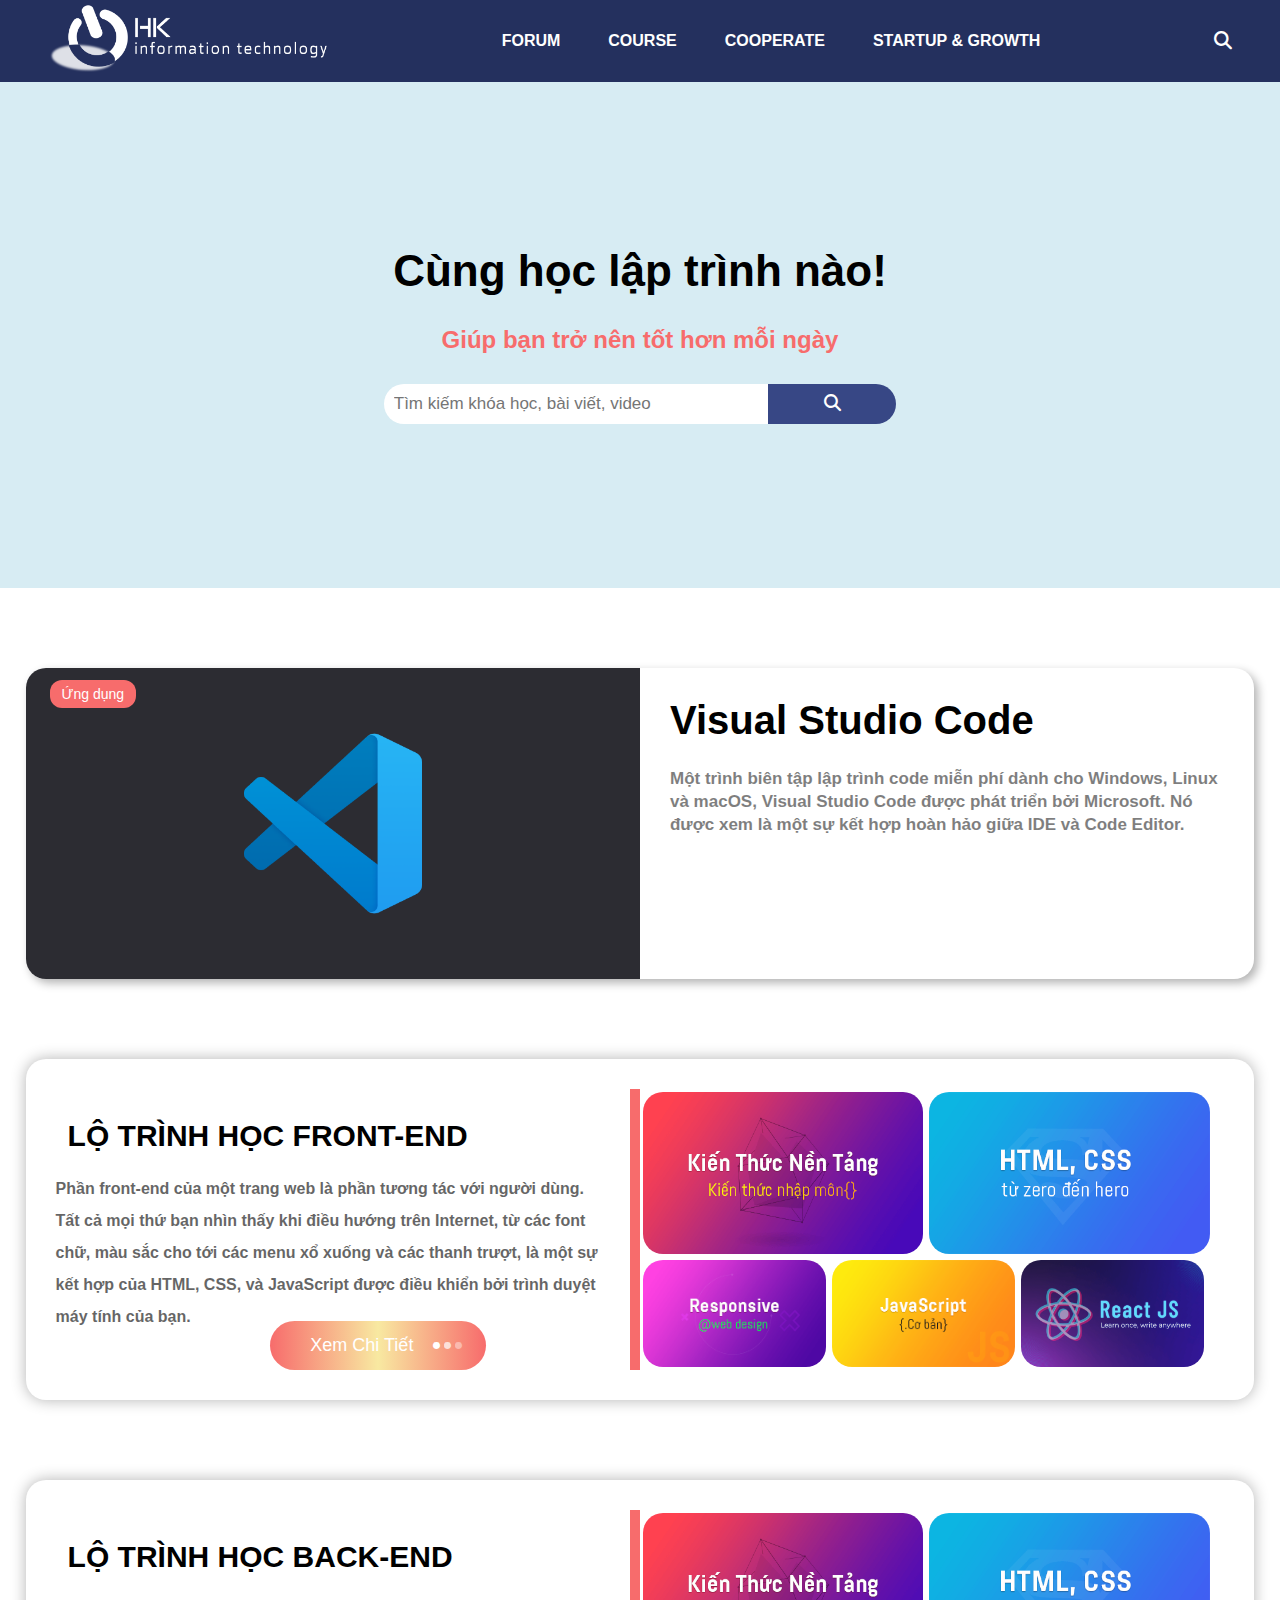
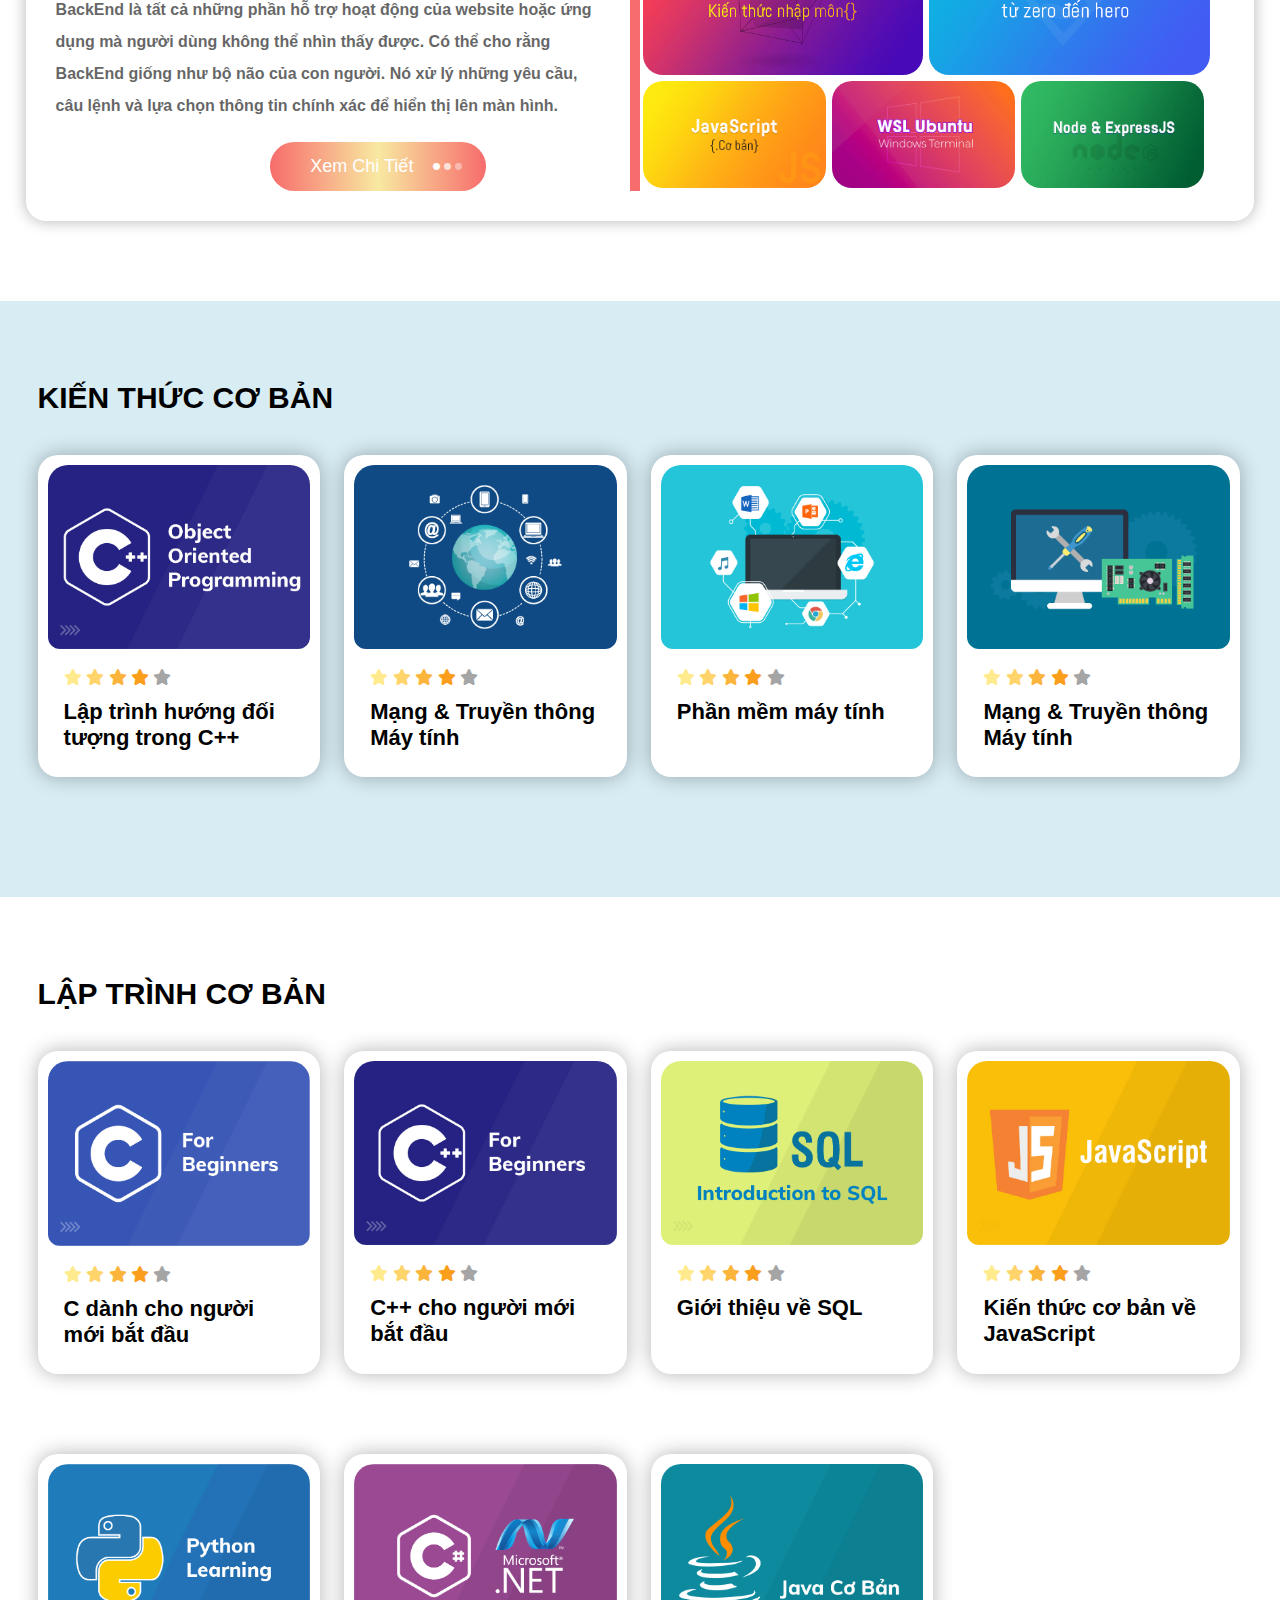
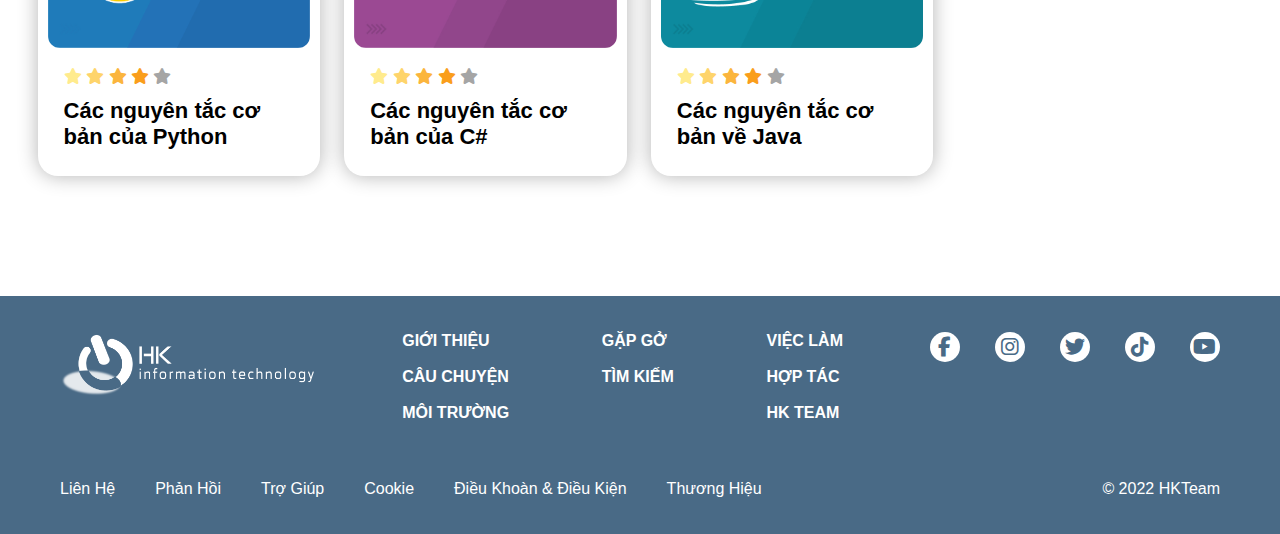
<file: course.html>
<!DOCTYPE html>
<html lang="en">
<head>
    <meta charset="UTF-8">
    <meta http-equiv="X-UA-Compatible" content="IE=edge">
    <meta name="viewport" content="width=device-width, initial-scale=1.0">
    <title>HK Team</title>
    <link rel="stylesheet" href="/assets/css/course-style.css">
    <link rel="stylesheet" href="https://cdnjs.cloudflare.com/ajax/libs/font-awesome/6.1.2/css/all.min.css">
    <script src="https://cdnjs.cloudflare.com/ajax/libs/jquery/2.1.3/jquery.min.js"></script>
    <script src="/javascript/script.js"></script>
    <link rel="stylesheet" href="/assets/css/course-responsive.css">
</head>
<body>
    <div class="goToTop">
        <a href="javasrcipt:;"><i class="fa-solid fa-arrow-up"></i></a>
    </div>
    <header>
        <nav class="flex at-center letter-white">
            <div class="logo-head">
                <img src="/assets/imges/logo.png" alt="">
            </div>  
            <ul class="menu flex">
                <li><a href="/index.html">FORUM</a></li>
                <li><a href="#">COURSE</a></li>
                <li><a href="#">COOPERATE</a></li>
                <li><a href="#">STARTUP & GROWTH</a></li>
            </ul>
            <div class="flex btn-containers">
                <div class="search-btn">
                        <a href="javascript:;"><i class="fa-solid fa-magnifying-glass"></i></a>
                    <br>
                    <input type="text" name="" id="" placeholder="Tìm kiếm..." class="active">
                </div>
                <div class="menu-btn" id="js-open-btn">
                    <i class="fa-solid fa-bars"></i>
                </div>
            </div>
        </nav> 
        <div class="menu-hide-container" id="js-menu-hide">
            <div class="flex menu-hide-head h-space">
                <div class="logo"><img src="/assets/imges/logo.png" alt=""></div>
                <div class="menu-close-btn">
                    <a href="javascript:;">
                        <i id="js-close-btn" class="fa-solid fa-xmark"></i>
                    </a>
                </div>
            </div>
            <ul class="menu-hide">
                <li><a href="#">FORUM</a></li>
                <li><a href="#">COURSE</a></li>
                <li><a href="#">COOPERATE</a></li>
                <li><a href="#">STARTUP & GROWTH</a></li>
            </ul>
        </div>
    </header>

    <section id="main">
        <section class="search">
            <div class="content">
                <h1 class="search-heading">
                    Cùng học lập trình nào!
                </h1>
                <p class="search-description">
                    Giúp bạn trở nên tốt hơn mỗi ngày
                </p>
                <div class="search-container-btn mt-30">
                        <input id="kw" type="text" placeholder="Tìm kiếm khóa học, bài viết, video">
                        <div class="search-btn container-btn" id="btn-search">
                            <i class="fa-solid fa-magnifying-glass"></i>
                        </div>  
                </div>
            </div>    
        </section>

        <section class="application">
            <div class="section-content">
                <div class="flex app-container f-wrap">
                    <div class="app-img">
                        <img src="/assets/imges/course/app2.png" alt="">
                    </div>
                    <div class="app-content">
                        <h1 class="app-heading">
                            Visual Studio Code
                        </h1>
                        <p class="app-description">
                            Một trình biên tập lập trình code miễn phí dành cho Windows, Linux và macOS, Visual Studio Code được phát triển bởi Microsoft. Nó được xem là một sự kết hợp hoàn hảo giữa IDE và Code Editor.
                        </p>
                    </div>
                    <div class="category-container">
                        Ứng dụng
                    </div>
                </div>
            </div> 
                <section class="route mt-80">
                    <div class="section-content">
                        <div class="flex route-container f-wrap-respon">
                            <div class="route-content">
                                <h1 class="heading">
                                    Lộ trình học Front-end
                                </h1>
                                <p class="route-description">
                                    Phần front-end của một trang web là phần tương tác với người dùng. Tất cả mọi thứ bạn nhìn thấy khi điều hướng trên Internet, từ các font chữ, màu sắc cho tới các menu xổ xuống và các thanh trượt, là một sự kết hợp của HTML, CSS, và JavaScript được điều khiển bởi trình duyệt máy tính của bạn.   
                                </p>

                                <div class="route-btn flex">
                                    <a href="https://fullstack.edu.vn/learning-paths/front-end-development">Xem Chi Tiết</a>
                                    <div class="flex at-center">
                                        <i class="fa-solid fa-circle"></i>
                                        <i class="fa-solid fa-circle"></i>
                                        <i class="fa-solid fa-circle"></i>
                                    </div>
                                </div>
                            </div>
                            <div class="route-course">
                                <div class="route-item flex f-wrap">
                                    <div class="route-img">
                                        <img src="/assets/imges/course/route/route1.png" alt="">
                                    </div>
                                    <div class="route-img">
                                        <img src="/assets/imges/course/route/route2.png" alt="">
                                    </div>
                                    <div class="route-img">
                                        <img src="/assets/imges/course/route/route3.png" alt="">
                                    </div>
                                    <div class="route-img">
                                        <img src="/assets/imges/course/route/route4.png" alt="">
                                    </div>
                                    <div class="route-img">
                                        <img src="/assets/imges/course/route/route5.png" alt="">
                                    </div>
                                </div>
                            </div>

                
                        </div>  
                    </div>   
                </section>

                <section class="route mt-80">
                    <div class="section-content">
                        <div class="flex route-container f-wrap-respon">
                            <div class="route-content">
                                <h1 class="heading">
                                    Lộ trình học Back-end
                                </h1>
                                <p class="route-description">
                                    BackEnd là tất cả những phần hỗ trợ hoạt động của website hoặc ứng dụng mà người dùng không thể nhìn thấy được. Có thể cho rằng BackEnd giống như bộ não của con người. Nó xử lý những yêu cầu, câu lệnh và lựa chọn thông tin chính xác để hiển thị lên màn hình.                          
                              </p>
                              <div class="route-btn flex">
                                <a href="https://fullstack.edu.vn/learning-paths/back-end-development">Xem Chi Tiết</a>
                                <div class="flex at-center">
                                    <i class="fa-solid fa-circle"></i>
                                    <i class="fa-solid fa-circle"></i>
                                    <i class="fa-solid fa-circle"></i>
                                </div>
                            </div>
                            </div>
                            
                            <div class="route-course">
                                <div class="route-item flex f-wrap">
                                    <div class="route-img">
                                        <img src="/assets/imges/course/route/route1.png" alt="">
                                    </div>
                                    <div class="route-img">
                                        <img src="/assets/imges/course/route/route2.png" alt="">
                                    </div>
                                    <div class="route-img">
                                        <img src="/assets/imges/course/route/route4.png" alt="">
                                    </div>
                                    <div class="route-img">
                                        <img src="/assets/imges/course/route/route6.png" alt="">
                                    </div>
                                    <div class="route-img">
                                        <img src="/assets/imges/course/route/route7.png" alt="">
                                    </div>
                                </div>
                            </div>
                        </div>  
                    </div>   
                </section>
                
        </section>

        <section class="course">

            <!-- Begin: Basic Knowledge -->
            <section class="basic-knowledge bg-blue">
                <div class="section-content">
                    <h1 class="heading">
                        Kiến thức cơ bản 
                    </h1>
                    <div class="course-list flex f-wrap">
                        <div href="#" class="course-item">
                            <div class="course-img">
                                <img src="/assets/imges/course/course1.jpg" alt="">
                            </div>
    
                            <div class="content-container">
                                <div class="star-rating">
                                    <i class="fa-solid fa-star"></i>
                                    <i class="fa-solid fa-star"></i>
                                    <i class="fa-solid fa-star"></i>
                                    <i class="fa-solid fa-star"></i>
                                    <i class="fa-solid fa-star"></i>    
                                </div>
                                <h2 class="course-heading">
                                    Lập trình hướng đối tượng trong C++
                                </h2>
                            </div>
                            <div class="course-popover">
                                <h2 class="course-heading">
                                    C dành cho người mới bắt đầu
                                </h2>
    
                                <div class="info-container flex">
                                    <div class="popover-avt">
                                        <img src="/assets/imges/course/avt1.png" alt="">
                                    </div>
                                    <div class="star-rating flex">
                                        <i class="fa-solid fa-star"></i>
                                        <i class="fa-solid fa-star"></i>
                                        <i class="fa-solid fa-star"></i>
                                        <i class="fa-solid fa-star"></i>
                                        <i class="fa-solid fa-star"></i>    
                                    </div>
                                </div>
    
                                <ul class="popover-list">
                                    <li><i class="fa-brands fa-dribbble"></i> <span>Online</span></li>
                                    <li><i class="fa-solid fa-user-group"></i><span>400 Học sinh</span></li>
                                    <li><i class="fa-solid fa-star"></i><span>Đánh giá</span></li>
                                    <li><i class="fa-solid fa-clock"></i><span>20 giờ</span></li>
                                    <li><i class="fa-solid fa-award"></i><span>Chứng chỉ khóa học</span></li>
                                </ul>
    
                                <div class="popover-btn">
                                    <a href="https://codelearn.io/learning/object-oriented-programming-in-cpp">Xem Khóa Học</a>
                                </div>
                                
    
    
                            </div>
                        </div>
                        <div href="#" class="course-item">
                            <div class="course-img">
                                <img src="/assets/imges/course/course2.png" alt="">
                            </div>
    
                            <div class="content-container">
                                <div class="star-rating">
                                    <i class="fa-solid fa-star"></i>
                                    <i class="fa-solid fa-star"></i>
                                    <i class="fa-solid fa-star"></i>
                                    <i class="fa-solid fa-star"></i>
                                    <i class="fa-solid fa-star"></i>    
                                </div>
                                <h2 class="course-heading">
                                    Mạng & Truyền thông Máy tính
                                </h2>
                            </div>
                            <div class="course-popover">
                                <h2 class="course-heading">
                                    C dành cho người mới bắt đầu
                                </h2>
    
                                <div class="info-container flex">
                                    <div class="popover-avt">
                                        <img src="/assets/imges/course/avt1.png" alt="">
                                    </div>
                                    <div class="star-rating flex">
                                        <i class="fa-solid fa-star"></i>
                                        <i class="fa-solid fa-star"></i>
                                        <i class="fa-solid fa-star"></i>
                                        <i class="fa-solid fa-star"></i>
                                        <i class="fa-solid fa-star"></i>    
                                    </div>
                                </div>
    
                                <ul class="popover-list">
                                    <li><i class="fa-brands fa-dribbble"></i> <span>Online</span></li>
                                    <li><i class="fa-solid fa-user-group"></i><span>400 Học sinh</span></li>
                                    <li><i class="fa-solid fa-star"></i><span>Đánh giá</span></li>
                                    <li><i class="fa-solid fa-clock"></i><span>20 giờ</span></li>
                                    <li><i class="fa-solid fa-award"></i><span>Chứng chỉ khóa học</span></li>
                                </ul>
    
                                <div class="popover-btn">
                                    <a href="https://codelearn.io/learning/computer-communication-network">Xem Khóa Học</a>
                                </div>
                                
    
    
                            </div>
                        </div>
                        <div href="#" class="course-item">
                            <div class="course-img">
                                <img src="/assets/imges/course/course3.png" alt="">
                                <button class="course-btn">Xem Khóa Học</button>
                            </div>
    
                            <div class="content-container">
                                <div class="star-rating">
                                    <i class="fa-solid fa-star"></i>
                                    <i class="fa-solid fa-star"></i>
                                    <i class="fa-solid fa-star"></i>
                                    <i class="fa-solid fa-star"></i>
                                    <i class="fa-solid fa-star"></i>    
                                </div>
                                <h2 class="course-heading">
                                    Phần mềm máy tính
                                </h2>
                            </div>
                            <div class="course-popover">
                                <h2 class="course-heading">
                                    C dành cho người mới bắt đầu
                                </h2>
    
                                <div class="info-container flex">
                                    <div class="popover-avt">
                                        <img src="/assets/imges/course/avt1.png" alt="">
                                    </div>
                                    <div class="star-rating flex">
                                        <i class="fa-solid fa-star"></i>
                                        <i class="fa-solid fa-star"></i>
                                        <i class="fa-solid fa-star"></i>
                                        <i class="fa-solid fa-star"></i>
                                        <i class="fa-solid fa-star"></i>    
                                    </div>
                                </div>
    
                                <ul class="popover-list">
                                    <li><i class="fa-brands fa-dribbble"></i> <span>Online</span></li>
                                    <li><i class="fa-solid fa-user-group"></i><span>400 Học sinh</span></li>
                                    <li><i class="fa-solid fa-star"></i><span>Đánh giá</span></li>
                                    <li><i class="fa-solid fa-clock"></i><span>20 giờ</span></li>
                                    <li><i class="fa-solid fa-award"></i><span>Chứng chỉ khóa học</span></li>
                                </ul>
    
                                <div class="popover-btn">
                                    <a href="https://codelearn.io/learning/computer-software">Xem Khóa Học</a>
                                </div>
                                
    
    
                            </div>
                        </div>
                        <div href="#" class="course-item">
                            <div class="course-img">
                                <img src="/assets/imges/course/course4.png" alt="">
                                <button class="course-btn">Xem Khóa Học</button>
                            </div>
    
                            <div class="content-container">
                                <div class="star-rating">
                                    <i class="fa-solid fa-star"></i>
                                    <i class="fa-solid fa-star"></i>
                                    <i class="fa-solid fa-star"></i>
                                    <i class="fa-solid fa-star"></i>
                                    <i class="fa-solid fa-star"></i>    
                                </div>
                                <h2 class="course-heading">
                                    Mạng & Truyền thông Máy tính
                                </h2>
                            </div>
                            <div class="course-popover">
                                <h2 class="course-heading">
                                    C dành cho người mới bắt đầu
                                </h2>
    
                                <div class="info-container flex">
                                    <div class="popover-avt">
                                        <img src="/assets/imges/course/avt1.png" alt="">
                                    </div>
                                    <div class="star-rating flex">
                                        <i class="fa-solid fa-star"></i>
                                        <i class="fa-solid fa-star"></i>
                                        <i class="fa-solid fa-star"></i>
                                        <i class="fa-solid fa-star"></i>
                                        <i class="fa-solid fa-star"></i>    
                                    </div>
                                </div>
    
                                <ul class="popover-list">
                                    <li><i class="fa-brands fa-dribbble"></i> <span>Online</span></li>
                                    <li><i class="fa-solid fa-user-group"></i><span>400 Học sinh</span></li>
                                    <li><i class="fa-solid fa-star"></i><span>Đánh giá</span></li>
                                    <li><i class="fa-solid fa-clock"></i><span>20 giờ</span></li>
                                    <li><i class="fa-solid fa-award"></i><span>Chứng chỉ khóa học</span></li>
                                </ul>
    
                                <div class="popover-btn">
                                    <a href="https://codelearn.io/learning/computer-hardware">Xem Khóa Học</a>
                                </div>
                            </div>
                        </div>
                    </div>
                </div>
            </section>
            <!-- End: Basic Knowledge -->
            

            <!-- Begin: Basic Progamming -->
            <section class="basic-programming">
                <div class="section-content">
                    <h1 class="heading">
                        Lập trình cơ bản
                    </h1>
                    <div class="course-list flex f-wrap">
                        <div class="course-item">
                            <div class="course-img">
                                <img src="/assets/imges/course/course5.jpg" alt="">
                            </div>
    
                            <div class="content-container">
                                <div class="star-rating">
                                    <i class="fa-solid fa-star"></i>
                                    <i class="fa-solid fa-star"></i>
                                    <i class="fa-solid fa-star"></i>
                                    <i class="fa-solid fa-star"></i>
                                    <i class="fa-solid fa-star"></i>    
                                </div>
                                <h2 class="course-heading">
                                    C dành cho người mới bắt đầu
                                </h2>
                            </div>
    
                            <div class="course-popover">
                                <h2 class="course-heading">
                                    C dành cho người mới bắt đầu
                                </h2>
    
                                <div class="info-container flex">
                                    <div class="popover-avt">
                                        <img src="/assets/imges/course/avt1.png" alt="">
                                    </div>
                                    <div class="star-rating flex">
                                        <i class="fa-solid fa-star"></i>
                                        <i class="fa-solid fa-star"></i>
                                        <i class="fa-solid fa-star"></i>
                                        <i class="fa-solid fa-star"></i>
                                        <i class="fa-solid fa-star"></i>    
                                    </div>
                                </div>
    
                                <ul class="popover-list">
                                    <li><i class="fa-brands fa-dribbble"></i> <span>Online</span></li>
                                    <li><i class="fa-solid fa-user-group"></i><span>400 Học sinh</span></li>
                                    <li><i class="fa-solid fa-star"></i><span>Đánh giá</span></li>
                                    <li><i class="fa-solid fa-clock"></i><span>20 giờ</span></li>
                                    <li><i class="fa-solid fa-award"></i><span>Chứng chỉ khóa học</span></li>
                                </ul>
    
                                <div class="popover-btn">
                                    <a href="https://codelearn.io/learning/c-for-beginners">Xem Khóa Học</a>
                                </div>
                                
    
    
                            </div>
                        </div>
                        <div href="#" class="course-item">
                            <div class="course-img">
                                <img src="/assets/imges/course/course6.jpg" alt="">
                            </div>
    
                            <div class="content-container">
                                <div class="star-rating">
                                    <i class="fa-solid fa-star"></i>
                                    <i class="fa-solid fa-star"></i>
                                    <i class="fa-solid fa-star"></i>
                                    <i class="fa-solid fa-star"></i>
                                    <i class="fa-solid fa-star"></i>    
                                </div>
                                <h2 class="course-heading">
                                    C++ cho người mới bắt đầu
                                </h2>
                            </div>
                            <div class="course-popover">
                                <h2 class="course-heading">
                                    C dành cho người mới bắt đầu
                                </h2>
    
                                <div class="info-container flex">
                                    <div class="popover-avt">
                                        <img src="/assets/imges/course/avt1.png" alt="">
                                    </div>
                                    <div class="star-rating flex">
                                        <i class="fa-solid fa-star"></i>
                                        <i class="fa-solid fa-star"></i>
                                        <i class="fa-solid fa-star"></i>
                                        <i class="fa-solid fa-star"></i>
                                        <i class="fa-solid fa-star"></i>    
                                    </div>
                                </div>
    
                                <ul class="popover-list">
                                    <li><i class="fa-brands fa-dribbble"></i> <span>Online</span></li>
                                    <li><i class="fa-solid fa-user-group"></i><span>400 Học sinh</span></li>
                                    <li><i class="fa-solid fa-star"></i><span>Đánh giá</span></li>
                                    <li><i class="fa-solid fa-clock"></i><span>20 giờ</span></li>
                                    <li><i class="fa-solid fa-award"></i><span>Chứng chỉ khóa học</span></li>
                                </ul>
    
                                <div class="popover-btn">
                                    <a href="https://codelearn.io/learning/cpp-for-beginners">Xem Khóa Học</a>
                                </div>
                            </div>
                        </div>
                        <div href="#" class="course-item">
                            <div class="course-img">
                                <img src="/assets/imges/course/course7.jpg" alt="">
                                <button class="course-btn">Xem Khóa Học</button>
                            </div>
    
                            <div class="content-container">
                                <div class="star-rating">
                                    <i class="fa-solid fa-star"></i>
                                    <i class="fa-solid fa-star"></i>
                                    <i class="fa-solid fa-star"></i>
                                    <i class="fa-solid fa-star"></i>
                                    <i class="fa-solid fa-star"></i>    
                                </div>
                                <h2 class="course-heading">
                                    Giới thiệu về SQL
                                </h2>
                            </div>
                            <div class="course-popover">
                                <h2 class="course-heading">
                                    C dành cho người mới bắt đầu
                                </h2>
    
                                <div class="info-container flex">
                                    <div class="popover-avt">
                                        <img src="/assets/imges/course/avt1.png" alt="">
                                    </div>
                                    <div class="star-rating flex">
                                        <i class="fa-solid fa-star"></i>
                                        <i class="fa-solid fa-star"></i>
                                        <i class="fa-solid fa-star"></i>
                                        <i class="fa-solid fa-star"></i>
                                        <i class="fa-solid fa-star"></i>    
                                    </div>
                                </div>
    
                                <ul class="popover-list">
                                    <li><i class="fa-brands fa-dribbble"></i> <span>Online</span></li>
                                    <li><i class="fa-solid fa-user-group"></i><span>400 Học sinh</span></li>
                                    <li><i class="fa-solid fa-star"></i><span>Đánh giá</span></li>
                                    <li><i class="fa-solid fa-clock"></i><span>20 giờ</span></li>
                                    <li><i class="fa-solid fa-award"></i><span>Chứng chỉ khóa học</span></li>
                                </ul>
    
                                <div class="popover-btn">
                                    <a href="https://codelearn.io/learning/introduction-to-sql">Xem Khóa Học</a>
                                </div>
                            </div>
                        </div>
                        <div href="#" class="course-item">
                            <div class="course-img">
                                <img src="/assets/imges/course/course8.jpg" alt="">
                                <button class="course-btn">Xem Khóa Học</button>
                            </div>
    
                            <div class="content-container">
                                <div class="star-rating">
                                    <i class="fa-solid fa-star"></i>
                                    <i class="fa-solid fa-star"></i>
                                    <i class="fa-solid fa-star"></i>
                                    <i class="fa-solid fa-star"></i>
                                    <i class="fa-solid fa-star"></i>    
                                </div>
                                <h2 class="course-heading">
                                    Kiến thức cơ bản về JavaScript
                                </h2>
                            </div>

                            <div class="course-popover">
                                <h2 class="course-heading">
                                    C dành cho người mới bắt đầu
                                </h2>
    
                                <div class="info-container flex">
                                    <div class="popover-avt">
                                        <img src="/assets/imges/course/avt1.png" alt="">
                                    </div>
                                    <div class="star-rating flex">
                                        <i class="fa-solid fa-star"></i>
                                        <i class="fa-solid fa-star"></i>
                                        <i class="fa-solid fa-star"></i>
                                        <i class="fa-solid fa-star"></i>
                                        <i class="fa-solid fa-star"></i>    
                                    </div>
                                </div>
    
                                <ul class="popover-list">
                                    <li><i class="fa-brands fa-dribbble"></i> <span>Online</span></li>
                                    <li><i class="fa-solid fa-user-group"></i><span>400 Học sinh</span></li>
                                    <li><i class="fa-solid fa-star"></i><span>Đánh giá</span></li>
                                    <li><i class="fa-solid fa-clock"></i><span>20 giờ</span></li>
                                    <li><i class="fa-solid fa-award"></i><span>Chứng chỉ khóa học</span></li>
                                </ul>
    
                                <div class="popover-btn">
                                    <a href="https://codelearn.io/learning/javascript-basics">Xem Khóa Học</a>
                                </div>
                            </div>
                        </div>
                        <div href="#" class="course-item">
                            <div class="course-img">
                                <img src="/assets/imges/course/course9.jpg" alt="">
                                <button class="course-btn">Xem Khóa Học</button>
                            </div>
    
                            <div class="content-container">
                                <div class="star-rating">
                                    <i class="fa-solid fa-star"></i>
                                    <i class="fa-solid fa-star"></i>
                                    <i class="fa-solid fa-star"></i>
                                    <i class="fa-solid fa-star"></i>
                                    <i class="fa-solid fa-star"></i>    
                                </div>
                                <h2 class="course-heading">
                                    Các nguyên tắc cơ bản của Python
                                </h2>
                            </div>
                            <div class="course-popover">
                                <h2 class="course-heading">
                                    C dành cho người mới bắt đầu
                                </h2>
    
                                <div class="info-container flex">
                                    <div class="popover-avt">
                                        <img src="/assets/imges/course/avt1.png" alt="">
                                    </div>
                                    <div class="star-rating flex">
                                        <i class="fa-solid fa-star"></i>
                                        <i class="fa-solid fa-star"></i>
                                        <i class="fa-solid fa-star"></i>
                                        <i class="fa-solid fa-star"></i>
                                        <i class="fa-solid fa-star"></i>    
                                    </div>
                                </div>
    
                                <ul class="popover-list">
                                    <li><i class="fa-brands fa-dribbble"></i> <span>Online</span></li>
                                    <li><i class="fa-solid fa-user-group"></i><span>400 Học sinh</span></li>
                                    <li><i class="fa-solid fa-star"></i><span>Đánh giá</span></li>
                                    <li><i class="fa-solid fa-clock"></i><span>20 giờ</span></li>
                                    <li><i class="fa-solid fa-award"></i><span>Chứng chỉ khóa học</span></li>
                                </ul>
    
                                <div class="popover-btn">
                                    <a href="https://codelearn.io/learning/python-fundamentals">Xem Khóa Học</a>
                                </div>
                            </div>
                        </div>
                        <div class="course-item">
                            <div class="course-img">
                                <img src="/assets/imges/course/course10.jpg" alt="">
                                <button class="course-btn">Xem Khóa Học</button>
                            </div>
    
                            <div class="content-container">
                                <div class="star-rating">
                                    <i class="fa-solid fa-star"></i>
                                    <i class="fa-solid fa-star"></i>
                                    <i class="fa-solid fa-star"></i>
                                    <i class="fa-solid fa-star"></i>
                                    <i class="fa-solid fa-star"></i>    
                                </div>
                                <h2 class="course-heading">
                                    Các nguyên tắc cơ bản của C#
                                </h2>
                            </div>
                            <div class="course-popover">
                                <h2 class="course-heading">
                                    C dành cho người mới bắt đầu
                                </h2>
    
                                <div class="info-container flex">
                                    <div class="popover-avt">
                                        <img src="/assets/imges/course/avt1.png" alt="">
                                    </div>
                                    <div class="star-rating flex">
                                        <i class="fa-solid fa-star"></i>
                                        <i class="fa-solid fa-star"></i>
                                        <i class="fa-solid fa-star"></i>
                                        <i class="fa-solid fa-star"></i>
                                        <i class="fa-solid fa-star"></i>    
                                    </div>
                                </div>
    
                                <ul class="popover-list">
                                    <li><i class="fa-brands fa-dribbble"></i> <span>Online</span></li>
                                    <li><i class="fa-solid fa-user-group"></i><span>400 Học sinh</span></li>
                                    <li><i class="fa-solid fa-star"></i><span>Đánh giá</span></li>
                                    <li><i class="fa-solid fa-clock"></i><span>20 giờ</span></li>
                                    <li><i class="fa-solid fa-award"></i><span>Chứng chỉ khóa học</span></li>
                                </ul>
    
                                <div class="popover-btn">
                                    <a href="https://codelearn.io/learning/csharp-fundamentals">Xem Khóa Học</a>
                                </div>
                            </div>
    
                        </div>
                        <div class="course-item">
                            <div class="course-img">
                                <img src="/assets/imges/course/course11.jpg" alt="">
                                <button class="course-btn">Xem Khóa Học</button>
                            </div>
    
                            <div class="content-container">
                                <div class="star-rating">
                                    <i class="fa-solid fa-star"></i>
                                    <i class="fa-solid fa-star"></i>
                                    <i class="fa-solid fa-star"></i>
                                    <i class="fa-solid fa-star"></i>
                                    <i class="fa-solid fa-star"></i>    
                                </div>
                                <h2 class="course-heading">
                                    Các nguyên tắc cơ bản về Java
                                </h2>
                            </div>
                            <div class="course-popover">
                                <h2 class="course-heading">
                                    C dành cho người mới bắt đầu
                                </h2>
    
                                <div class="info-container flex">
                                    <div class="popover-avt">
                                        <img src="/assets/imges/course/avt1.png" alt="">
                                    </div>
                                    <div class="star-rating flex">
                                        <i class="fa-solid fa-star"></i>
                                        <i class="fa-solid fa-star"></i>
                                        <i class="fa-solid fa-star"></i>
                                        <i class="fa-solid fa-star"></i>
                                        <i class="fa-solid fa-star"></i>    
                                    </div>
                                </div>
    
                                <ul class="popover-list">
                                    <li><i class="fa-brands fa-dribbble"></i> <span>Online</span></li>
                                    <li><i class="fa-solid fa-user-group"></i><span>400 Học sinh</span></li>
                                    <li><i class="fa-solid fa-star"></i><span>Đánh giá</span></li>
                                    <li><i class="fa-solid fa-clock"></i><span>20 giờ</span></li>
                                    <li><i class="fa-solid fa-award"></i><span>Chứng chỉ khóa học</span></li>
                                </ul>
    
                                <div class="popover-btn">
                                    <a href="https://codelearn.io/learning/java-fundamentals">Xem Khóa Học</a>
                                </div>
                            </div>
                        </div>
                    </div>
                    
                </div>
            </section>
            <!-- End: Basic Progamming -->
            
        </section>
    </section>

    <footer>
        <div class="footer-container">
            <div class="flex h-space al-start">
                <div class="footer-logo">
                    <img src="/assets/imges/logo.png" alt="">
                </div>

                <div class="footer-listitem flex h-space al-start">
                    <div class="footer-item">
                        <p>Giới Thiệu</p>
                        <p>Câu Chuyện</p>
                        <p>Môi Trường</p>
                    </div>
                    <div class="footer-item">
                        <p>Gặp Gở</p>
                        <p>Tìm Kiếm</p>
                    </div>
                    <div class="footer-item">
                        <p>Việc Làm</p>
                        <p>Hợp Tác</p>
                        <p>HK Team</p>
                    </div>
                </div>
            
                <div class="social-list flex h-space">
                    <a href="#"><i class="fa-brands fa-facebook-f"></i></a>
                    <a href="#"><i class="fa-brands fa-instagram"></i></a>
                    <a href="#"><i class="fa-brands fa-twitter"></i></a>
                    <a href="#"><i class="fa-brands fa-tiktok"></i></a>
                    <a href="#"><i class="fa-brands fa-youtube"></i>
                    </a>
                </div>
            </div>
        </div>
        
        <div class="flex h-space f-wrap ">
            <div class="footer-fw-container flex">
                <p>Liên Hệ</p>
                <p>Phản Hồi</p>
                <p>Trợ Giúp</p>
                <p>Cookie</p>
                <p>Điều Khoàn & Điều Kiện</p>
                <p>Thương Hiệu</p>
            </div>
            <p class="cp-right">&copy; 2022 HKTeam</p>
        </div>
    </footer>
</body>
</html>
</file>
<file: assets/css/course-style.css>
:root{
    --dark-blue: #24305E;
    --blue: #374785;
    --light-blue: #d7ecf3;
    --orange: #F76C6C;
    --yellow: #F8E9A1;
    --light-yellow:#f8f5f2;
    --bg-blue:#496a86;
    --star: #f9bf08;
}

*{
    padding: 0;
    margin: 0;
    box-sizing: border-box;
    font-family: Arial, Helvetica, sans-serif;
}

.flex{
    display: flex;
}

.at-center{
    align-items: center;
}

.h-space{
    justify-content: space-between;
}

.content{
    margin: 0 auto;
    text-align: center;
}


.f-wrap{
    flex-wrap: wrap;
}

.bg-blue{
    background-color: var(--light-blue);
}

a{
    text-decoration: none;
}

ul{
    list-style-type: none;
}

.mt-30{
    margin-top: 30px;
}

.mt-80{
    margin-top: -80px;
}

.goToTop a {
    padding: 16px;
    position: fixed;
    bottom: 15px;
    right: 15px;
    font-size: 24px;
    background-color: rgba(247,108,108,0.8);
    border-radius: 4px;
    z-index: 101;
    color: #fff;
}

nav{
    background: var(--dark-blue);
    justify-content:space-between;
    padding: 0 3rem;
    position: fixed;
    top: 0;
    left: 0;
    right: 0;
    z-index: 2;
}

.logo-head img{
    width: 280px;
}

ul.menu{
    padding: 2rem;
}


ul.menu li a{
    text-decoration: none;
    margin: 0 1.5rem;
    font-size: 16px;
    font-weight: 600;
    color: white;
}

.search-btn a{
    color: white;
}

ul.menu li{
    position: relative;
}


ul.menu li:hover::after{
    content: "";
    height: 2px;
    position: absolute;
    bottom: -6px;
    left: 16px;
    right: 16px;
    background: linear-gradient(to right, #F76C6C,#F8E9A1);
}

nav .search-btn a{
    font-size: 18px;
}

nav .search-btn a:hover{
    color: var(--orange);
}

.active {
    position: absolute;
    right: 44px;
    top: 84px;
    height: 40px;
    width: 240px;
    border: none;
    border-radius: 6px;
    padding-left: 8px;
    outline: none;
    box-shadow: 0 4px 10px rgb(0 0 0 / 40%);
    display: none;
}

.menu-btn i{
    display: none;
}

.menu-hide-container{
    display: none;
}

#main {
    margin-top: 82px;
}

.search {
    background-color: var(--light-blue);
    padding: 164px 0px;
}

.search .search-heading {
    font-size: 44px;
    font-weight: 700;
}

.search .search-description {
    margin-top: 30px;
    font-size: 24px;
    color: var(--orange);
    font-weight: 700;
}

.search input[type="text"] {
    padding: 10px;
    border: none;
    width: 30%;
    font-size: 17px;
    border-radius: 24px 0px 0px 24px;
    outline: none;
}

.container-btn {
    padding: 10px;
    background-color: var(--blue);
    width: 10%;
    font-size: 17px;
    border-radius: 0px 24px 24px 0px;
    text-align: center;
    display: inline-block;
    margin-left: -4px;
    cursor: pointer;
}

.container-btn i{
    color: white;
}


.section-content {
    padding: 80px 0px;
    margin: 0 auto;
    width: 96%;
}

.app-container {
    box-shadow: rgb(0 0 0 / 30%) 4px 4px 10px;
    position: relative;
    border-radius: 20px;
}

.app-img {
    width: 50%;
    overflow: hidden;
}

.app-img > img {
    width: 100%;
    height: 100%;
    border-radius: 20px 0px 0px 20px;
    transition: transform ease 2s;
}

.app-container:hover .app-content{
    background-color: var(--bg-blue);
    color: #fff;
    border-radius: 0px 20px 20px 0px;
}

.app-container:hover .app-img > img {
    transform: scale(1.2);
    border-radius: 20px 0px 0px 20px;
}
 
.app-content {
    width: 50%;
    padding: 30px;
}

.app-heading {
    font-size: 40px;
    font-weight: 700;
}   

.app-description {
    margin-top: 24px;
    font-size: 17px;
    line-height: 23px;
    font-weight: 600;
    opacity: .5;
}

.category-container {
    position: absolute;
    top: 12px;
    left: 24px;
    padding: 6px 12px;
    font-size: 14px;
    background-color: var(--orange);
    color: white;
    border-radius: 12px;
}   

.heading {
    font-size: 30px;
    margin-left: 12px;
    font-weight: bold;
    text-transform: uppercase;
}
/* .course-list {
    width: 90%;
}

aside{
    width: 10%;
} */

.course-item {
    position: relative;
    width: 23%;
    padding: 10px;
    margin: 40px 12px;
    box-shadow: 0 0 20px rgb(0, 0, 0, .3);
    border-radius: 20px;
    background-color: white;
}

.course-img{
    position: relative;
}

.course-img img {
    width: 100%;
    border-radius: 20px 20px 12px 12px;
}

.star-rating i {
    font-size: 16px;
}

.star-rating i:first-child{
    color: #ffeb8d;
}

.star-rating i:nth-child(2){
    color: #fed46b;
}

.star-rating i:nth-child(3){
    color: #fbb53d;
}

.star-rating i:nth-child(4){
    color: #fa9e1b;
}

.star-rating i:last-child{
    color: #a5a5a5;
}

.content-container{
    padding: 16px;
}

.course-heading {
    margin-top: 12px;
    font-size: 22px;
    font-weight: 700;
    color: #000;
}

.course-btn {
    padding: 9px 16px;
    border: none;
    background-color: white;
    border-color: white;
    border-radius: 20px;
    position: absolute; 
    z-index: 1;
    top: 41%;
    left: 26%;
    display: none;
}


.course-popover {
    background: rgba(73, 106, 134,.9);
    position: absolute;
    left: 0px;
    top: 0;
    z-index: 1;
    width: 100%;
    padding: 24px 20px;
    border-radius: 20px;
    height: 320px;
    display: none;
    color: white;
}


.course-item:hover .course-popover{
    display: block;
}

.info-container {
    justify-content: space-between;
    align-items: center;
    padding-bottom: 2px;
    margin-top: 8px;
    margin-bottom: 20px;
    border-bottom: 1px solid #ccc;
}

.popover-avt {
    width: 40px;
}

.popover-avt img {
    width: 100%;
}

.popover-list li span {
    padding: 12px;
}

.popover-list li {
    font-size: 15px;
    margin-top: 6px;
}

.popover-list li:hover {
    color: var(--orange);
}

.popover-btn {
    text-align: center;
    margin-top: 12px;
}

.popover-btn a {
    background-color: var(--orange);
    color: white;
    padding: 6px 10px;
    border-radius: 20px;
    font-size: 15px;
}

.route-container {
    box-shadow: 0px 0px 15px rgba(0, 0, 0, .3);
    border-radius: 20px;
    padding: 30px;
}

.route-content {
    width: 50%;
    padding: 30px 30px 30px 0px;
    border-right: 10px solid var(--orange);
    position: relative;
}



.route-content .route-description {
    margin-top: 20px;
    opacity: 0.6;
    font-size: 16px;
    font-weight: 600;
    line-height: 2;
}

.route-course {
    width: 50%;
}

.route-img {
    margin: 3px 3px;
}
.route-img img{
    width: 100%;
    height: 100%;
    border-radius: 20px;
}

.route-item .route-img:nth-child(2),
.route-item .route-img:first-child{
    width: 48%;
}

.route-item .route-img:nth-child(3),
.route-item .route-img:nth-child(4),
.route-item .route-img:nth-child(5){
    width: 31.333%;
}

.route-btn {
    text-align: center;
    padding: 4px 20px;
    border-radius: 30px;
    position: absolute;
    right: 25%;
    bottom: 0;
    background: linear-gradient(to right, var(--orange), var(--yellow),var(--orange));
}

.route-btn:hover {
    background: linear-gradient(to left, var(--yellow),var(--orange), var(--yellow));
}

.route-btn a {
    padding: 10px 20px;
    color: white;
    font-size: 18px;
}

.route-btn i {
    color: white;
    font-size: 7px;
    margin-right: 4px;
}   

.route-btn i:nth-child(2){
    opacity: .7;
}

.route-btn i:nth-child(3){
    opacity: .4;
}

footer{
    padding: 36px 60px;
    background-color: var(--bg-blue);
    color: white;
}

.footer-container {
    margin-bottom: 40px;
}

.footer-logo{
    width: 22%;
}

.footer-logo img{
    width: 100%;
}

.social-list a {
    width: 30px;
    height: 30px;
    background-color: white;
    border-radius: 50%;
    color: var(--bg-blue) !important;
    font-size: 20px;
    text-align: center;
    line-height: 30px;
}

.social-list {
    width: 25%;
}

.footer-listitem {
    width: 38%;
}

.footer-item p {
    text-transform: uppercase;
    font-size: 16px;
    margin-bottom: 18px;
    font-weight: bold;
    cursor: pointer;
}

.footer-fw-container {
    justify-content: start;
}

.footer-fw-container p {
    padding-right: 40px;
    cursor: pointer;
}

.footer-fw-container p:hover, 
.footer-item p:hover {
    color: var(--orange);
    text-decoration: underline;
}
</file>
<file: assets/css/course-responsive.css>
/* PC */
@media (min-width : 1024px){

}

/* Tablet */

@media (min-width : 740px) and (max-width: 1023px){
    ul.menu {
        display: none;
    }

    .logo {
        width: 50%;
    }

    .logo  img{
        width: 100%;
    }

    .menu-btn i{
        display: inline-block;
        font-size: 20px;
        margin-left: 26px;
        color: white;
    }

    .menu-btn i:hover{
        color: var(--orange);
    }

    .menu-hide-container {
        position: fixed;
        top: 0;
        right: 0;
        left: 0;
        bottom: 0;
        height: 100%;
        background-color: var(--bg-blue);
        width: 100%;
        z-index: 200;
    }

    .menu-hide-head {
        padding: 24px 24px 0px 24px;
    }

    .menu-close-btn i {
        font-size: 36px;
        margin-right: 40px;
        color: white;
    }

    ul.menu-hide li {
        margin-top: 30px;
        font-size: 24px;
        font-weight: 500;
        border-bottom: 1px solid #ccc;
    }

    ul.menu-hide {
        padding: 0px 30px;
    }
    
    ul.menu-hide a {
        color: white;
    }

    #main {
        margin-top: 76px;
    }

    .app-content {
        width: 55%;
        padding: 20px;
    }

    .app-img {
        width: 45%;
    }

    .route-content {
        width: 65%;
        padding-right: 20px;
    }

    .route-course {
        width: 35%;
    }

    .section-content {
        padding: 60px 0px;
    }

    .route-item .route-img:nth-child(2), .route-item .route-img:first-child {
        width: 100%;
    }

    .route-item .route-img:nth-child(3), .route-item .route-img:nth-child(4), .route-item .route-img:nth-child(5) {
        width: 47%;
    }

    .course-item {
        width: 46%;
    }

    footer {
        padding: 28px 20px;
    }

    .footer-logo {
        width: 50%;
    }

    .footer-item{
        display: none;
    }

    .footer-fw-container p {
        padding: 0px 18px;
        margin-bottom: 24px;
    }

    .social-list {
        width: 50%;
    }   

    .course-popover {
        height: 360px;
    }

    .cp-right {
        margin-left: 16px;
    }
}

/* Moblie */

@media (max-width : 739px){
    .f-wrap-respon{
        flex-wrap: wrap;
    }

    nav{
        padding: 0 1rem;
        justify-content: normal;
    }

    .logo-head {
        width: 50%;
    }

    .logo-head img {
        width: 100%;
    }

    ul.menu {
        display: none;
    }

    .menu-btn i{
        display: inline-block;
        font-size: 20px;
        margin-left: 26px;
        color: white;
    }

    .menu-btn i:hover{
        color: var(--orange);
    }

    nav .search-btn a {
        margin-left: 110px;
    }

    #slider {
        margin-top: 60px;
    }

    ul.sub-menu {
        display: block;
    }

    .subnav {
        padding: 0px;
    }

    .sub-menu li i[class*="fa-"] {
        display: inline-block;
        margin-right: 10px;
        margin-bottom: 0px;
    }

    .sub-menu li {
        padding: 10px 16px;
        border-bottom: 1px solid #ccc;
    }

    .active {
        right: 6px;
        top: 66px;
    }

    .menu-hide-container {
        position: fixed;
        top: 0;
        right: 0;
        left: 0;
        bottom: 0;
        height: 100%;
        background-color: var(--bg-blue);
        width: 100%;
        z-index: 200;
    }

    .menu-hide-head {
        padding: 24px 24px 0px 24px;
    }

    .logo {
        width: 48%;
    }

    .logo img{
        width: 100%;
    }

    .menu-close-btn {
        width: 10%;
    }

    .menu-close-btn a {
        font-size: 24px;
    }
    
    ul.menu-hide {
        padding: 12px 0px;
    }

    ul.menu-hide li {
        margin-top: 30px;
        font-size: 24px;
        font-weight: 500;
        border-bottom: 1px solid #ccc;
    }

    .menu-hide a {
        margin-left: 24px;
        color: white;
    }

    .menu-close-btn i {
        color: white;
    }

    #main {
        margin-top: 52px;
    }

    .content {
        padding: 0 8px;
    }

    .search input[type="text"] {
        width: 280px;
    }
    .container-btn {
        width: 20%;
    }

    .app-img {
        width: 100%;
    }

    .app-img img{
        border-radius: 20px 20px 0px 0px;
    }

    .section-content {
        padding: 80px 10px;
    }

    .app-content {
        width: 100%;
        padding: 15px;
    }

    .app-container:hover .app-content {
        border-radius: 0 0px 20px 20px
    }

    .route-content {
        width: 100%;
        padding: 0px 0px 60px 0px;
        border: none;
    }

    .heading {
        margin-left: 0px;
        text-align: center;
    }

    .route-btn{
        right: 15%;
    }

    .route-course {
        width: 100%;
        margin-top: 24px;
    }

    .route-item .route-img:nth-child(5) {
        display: none;
    }

    .route-item .route-img:nth-child(2),
    .route-item .route-img:first-child {
        width: 48%;
    }

    .route-item .route-img:nth-child(3), 
    .route-item .route-img:nth-child(4){
        width: 48%;
    }

    .course-item {
        width: 100%;
    }

    .footer-item{
        display: none;
    }

    footer {
        padding: 16px 10px ;
    }

    .footer-logo {
        width: 70%;
    }

    .social-list a {
        margin: 0 2px;
        font-size: 12px;
        width: 24px;
        height: 24px;
        line-height: 24px;
    }

    .social-list {
        width: 30%;
    }

    .footer-fw-container {
        width: 100%;
    }

    .footer-fw-container p {
        padding: 0px 4px;
        font-size: 11px;
    }

    .footer-container {
        margin-bottom: 16px;
    }

    .cp-right {
        font-size: 10px;
        margin-top: 10px;
    }

    .course-popover {
        height: 372px;
    }

    .app-heading {
        font-size: 38px;
    }
}
</file>
